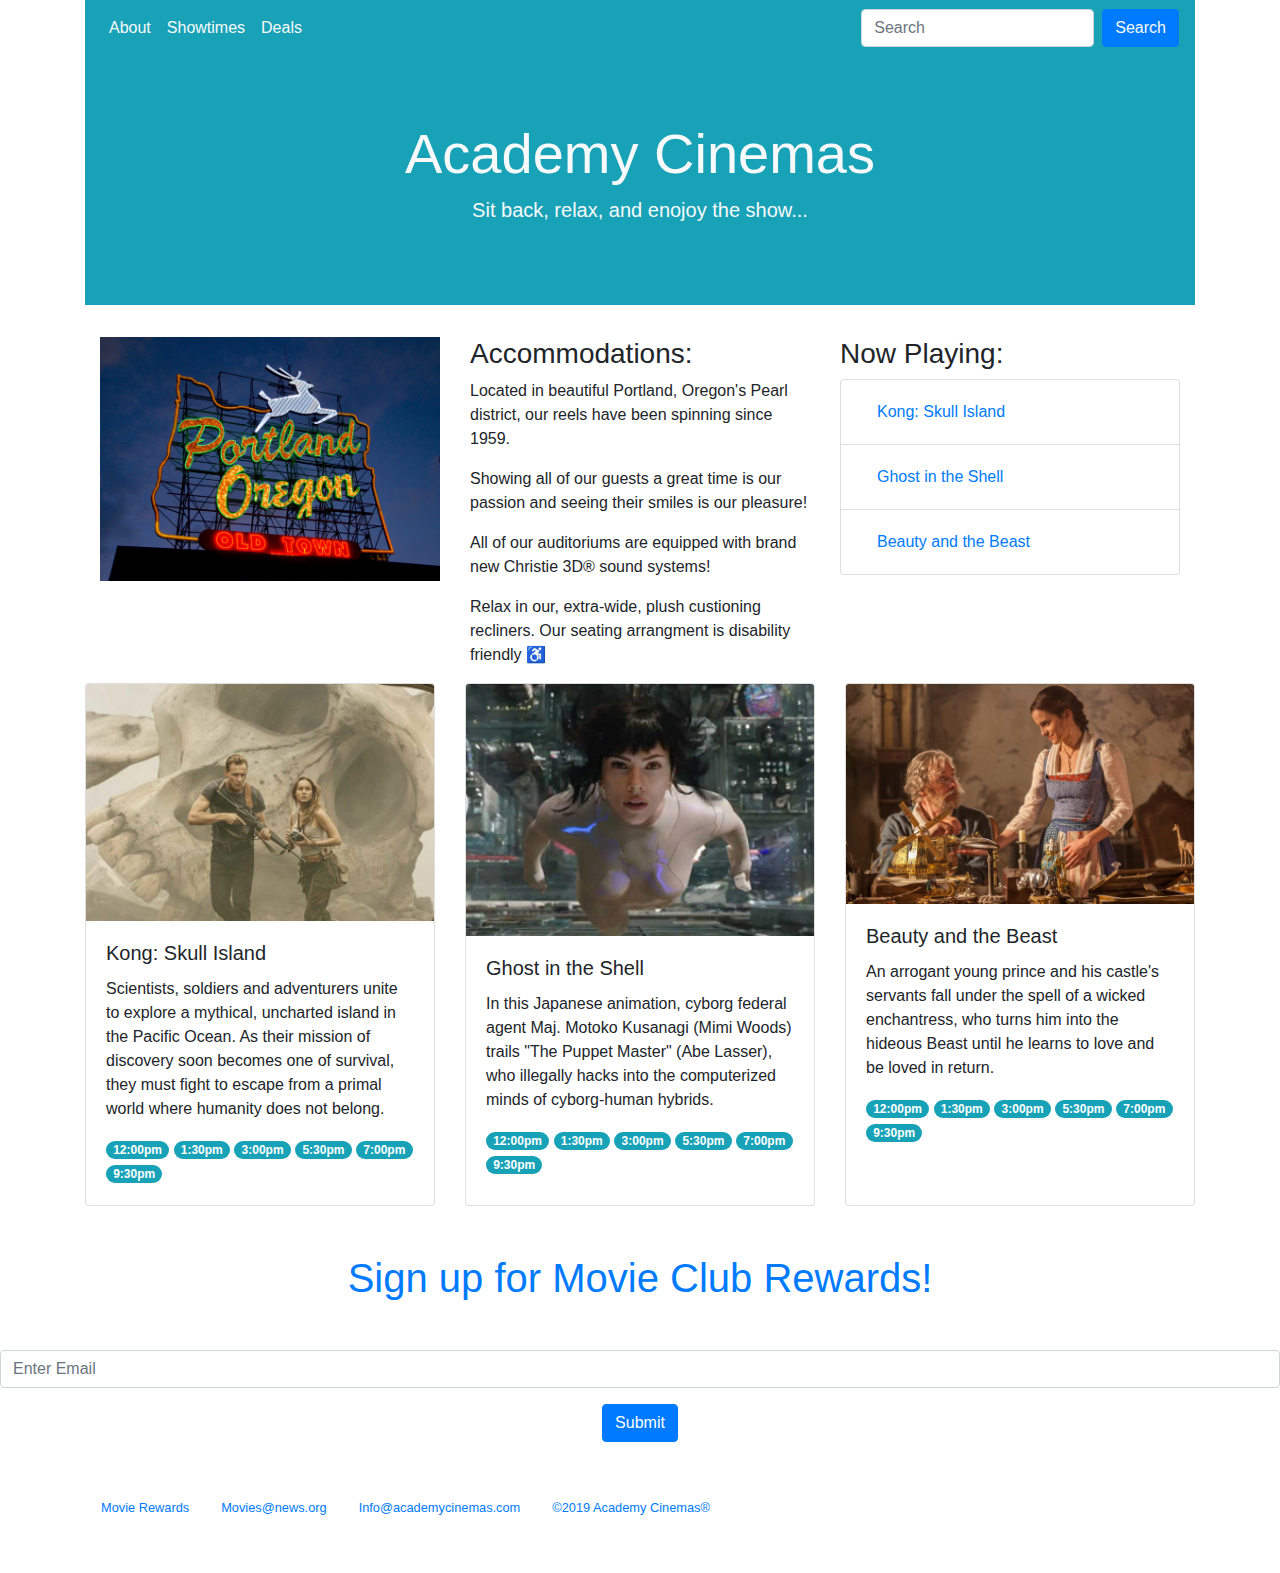
<file: BootStrap4_Project/academy_cinemas.html>
<!doctype html>
<html lang="en">
  <head>
    <!-- Required meta tags -->
    <meta charset="utf-8">
    <meta name="viewport" content="width=device-width, initial-scale=1, shrink-to-fit=no">

    <!-- Bootstrap CSS -->
    <link rel="stylesheet" href="https://stackpath.bootstrapcdn.com/bootstrap/4.3.1/css/bootstrap.min.css" integrity="sha384-ggOyR0iXCbMQv3Xipma34MD+dH/1fQ784/j6cY/iJTQUOhcWr7x9JvoRxT2MZw1T" crossorigin="anonymous">

    <title>Academy Cinemas</title>
  </head>
  <body>
    
    <div class="container">

            <nav class="navbar navbar-expand-lg navbar-light bg-info">
                    

                    <div class="collapse navbar-collapse" id="navbarSupportedContent">
                      <ul class="navbar-nav mr-auto">

                        <li class="nav-item active">
                          <a class="nav-link text-light" href="#about">About </a>
                        </li>

                        <li class="nav-item active">
                          <a class="nav-link text-light" href="#showtimes">Showtimes</a>
                        </li>
   
                        <li class="nav-item active">
                          <a class="nav-link text-light" href="#deals">Deals</a>
                        </li>

                      </ul>

                      <form class="form-inline my-2 my-lg-0">
                        <input class="form-control mr-sm-2" type="search" placeholder="Search" aria-label="Search">
                        <button class="btn btn-primary my-2 my-sm-0 text-light" type="submit">Search</button>
                      </form>
                    </div>
                  </nav>

                  <div class="jumbotron jumbotron-fluid bg-info text-center">
                        <div class="container">
                          <h1 class="display-4 text-light">Academy Cinemas</h1>
                          <p class="lead text-light">Sit back, relax, and enojoy the show...</p>
                        </div>
                    </div>

                    <div class="container" id="about">
                        <div class="row">

                            <div class="col-sm">
                                
                                <img class="img-fluid" src="Images/pdx.jpg" alt="">

                            </div>

                            <div class="col-sm">

                                <h3>Accommodations:</h3>
                                <p>Located in beautiful Portland, Oregon's Pearl district, our reels have been spinning since 1959.</p>
                                <p>Showing all of our guests a great time is our passion and seeing their smiles is our pleasure!</p>
                                <p>All of our auditoriums are equipped with brand new Christie 3D&reg; sound systems!</p>
                                <p>Relax in our, extra-wide, plush custioning recliners. Our seating arrangment is disability friendly &#9855;</p>

                            </div>

                            <div class="col-sm">

                                <h3>Now Playing:</h3>
                                <ul class="list-group">
                                    <li class="list-group-item">
                                        <a class="nav-link" href="Images/kongskullisland.jpg">Kong: Skull Island</a>
                                    </li>
                                    <li class="list-group-item">
                                        <a class="nav-link" href="Images/ghostintheshell.jpg">Ghost in the Shell</a> 
                                    </li>
                                    <li class="list-group-item">
                                        <a class="nav-link" href="Images/beautyandthebeast.jpg">Beauty and the Beast</a>
                                    </li>
                                </ul>                                


                            </div>

                        </div>
                    </div>

                    <!-- showtimes -->
                  <div id="showtimes" class="card-deck">
                  
                  <div class="card" style="width: 18rem;">
                    <img src="Images/kongskullisland.jpg" class="card-img-top" alt="Kong: Skull Island">
                    <div class="card-body">
                      <h5 class="card-title">Kong: Skull Island</h5>
                      <p class="card-text">Scientists, soldiers and adventurers unite to explore a  mythical, uncharted island in
                        the Pacific Ocean. As their mission of discovery soon becomes one of survival, they must fight to escape from a primal
                        world where humanity does not belong.
                      </p>
                      <span class="badge badge-pill badge-info">12:00pm</span>
                      <span class="badge badge-pill badge-info">1:30pm</span>
                      <span class="badge badge-pill badge-info">3:00pm</span>
                      <span class="badge badge-pill badge-info">5:30pm</span>
                      <span class="badge badge-pill badge-info">7:00pm</span>
                      <span class="badge badge-pill badge-info">9:30pm</span>
                    </div>
                  </div>
                  

                  
                  <div class="card" style="width: 18rem;">
                    <img src="Images/ghostintheshell.jpg" class="card-img-top" alt="Ghost in the Shell">
                    <div class="card-body">
                      <h5 class="card-title">Ghost in the Shell</h5>
                      <p class="card-text">In this Japanese animation, cyborg federal agent Maj. Motoko Kusanagi (Mimi Woods) trails "The Puppet Master" (Abe Lasser), who illegally hacks into the computerized minds of cyborg-human hybrids.</p>
                      <span class="badge badge-pill badge-info">12:00pm</span>
                      <span class="badge badge-pill badge-info">1:30pm</span>
                      <span class="badge badge-pill badge-info">3:00pm</span>
                      <span class="badge badge-pill badge-info">5:30pm</span>
                      <span class="badge badge-pill badge-info">7:00pm</span>
                      <span class="badge badge-pill badge-info">9:30pm</span>
                    </div>
                  </div>
                  

                  
                  <div class="card" style="width: 18rem;">
                    <img src="Images/beautyandthebeast.jpg" class="card-img-top" alt="Beauty and the Beast">
                    <div class="card-body">
                      <h5 class="card-title">Beauty and the Beast</h5>
                      <p class="card-text">An arrogant young prince and his castle's servants fall under the spell of a wicked enchantress,
                        who turns him into the hideous Beast until he learns to love and be loved in return.
                      </p>
                      <span class="badge badge-pill badge-info">12:00pm</span>
                      <span class="badge badge-pill badge-info">1:30pm</span>
                      <span class="badge badge-pill badge-info">3:00pm</span>
                      <span class="badge badge-pill badge-info">5:30pm</span>
                      <span class="badge badge-pill badge-info">7:00pm</span>
                      <span class="badge badge-pill badge-info">9:30pm</span>
                    </div>
                  </div>
                  

                  </div>
                    <!-- end showtimes -->

    </div>

    <div class="text-center" id="deals">
        <form>
            <h1 class="text-primary my-5">Sign up for Movie Club Rewards!</h1>
            <div class="form-group">
                <input type="email" class="form-control" id="exampleInputEmail1" aria-describedby="emailHelp" placeholder="Enter Email">
            </div>
            <button type="submit" class="btn btn-primary">Submit</button>
        </form>
    </div>

    <div class="container my-5">
        <ul class="nav nav-inline">
            <li class="nav-item">
                <small><a class="nav-link active" href="#">Movie Rewards</a></small>
            </li>
            <li class="nav-item">
                <small><a class="nav-link" href="#">Movies@news.org</a></small>
            </li>
            <li class="nav-item">
                <small><a class="nav-link" href="#">Info@academycinemas.com</a></small>
            </li>
            <li calss="nav-item">
                <small><a class="nav-link" href="#">&copy;2019 Academy Cinemas&reg;</a></small> 
            </li>
        </ul>
    </div>

    <!-- Optional JavaScript -->
    <!-- jQuery first, then Popper.js, then Bootstrap JS -->
    <script src="https://code.jquery.com/jquery-3.3.1.slim.min.js" integrity="sha384-q8i/X+965DzO0rT7abK41JStQIAqVgRVzpbzo5smXKp4YfRvH+8abtTE1Pi6jizo" crossorigin="anonymous"></script>
    <script src="https://cdnjs.cloudflare.com/ajax/libs/popper.js/1.14.7/umd/popper.min.js" integrity="sha384-UO2eT0CpHqdSJQ6hJty5KVphtPhzWj9WO1clHTMGa3JDZwrnQq4sF86dIHNDz0W1" crossorigin="anonymous"></script>
    <script src="https://stackpath.bootstrapcdn.com/bootstrap/4.3.1/js/bootstrap.min.js" integrity="sha384-JjSmVgyd0p3pXB1rRibZUAYoIIy6OrQ6VrjIEaFf/nJGzIxFDsf4x0xIM+B07jRM" crossorigin="anonymous"></script>
  </body>
</html>
</file>
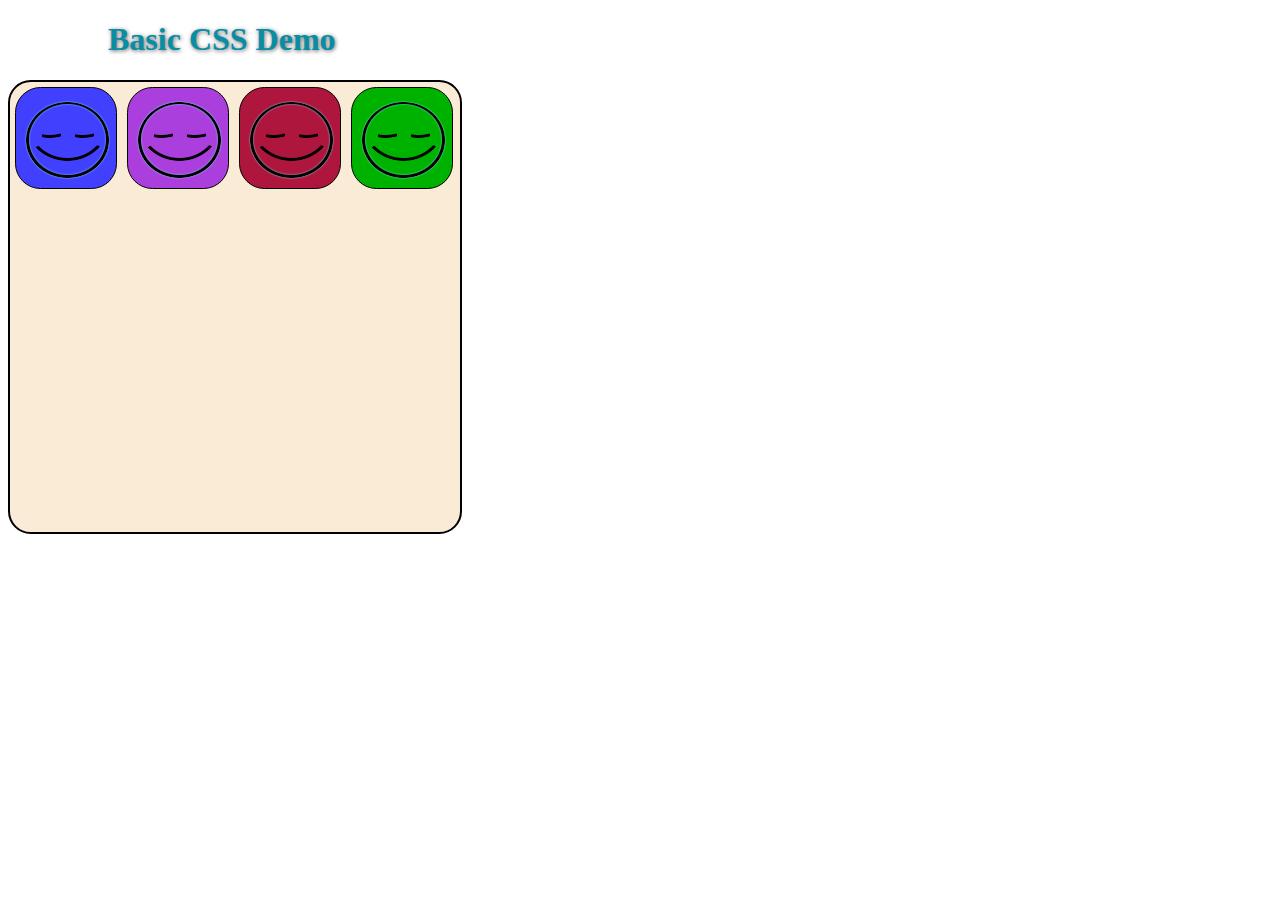
<file: ProjectVSC/basic_css_demo_1.html>
<!DOCTYPE html>
<html lang="en">
    <head>
        <meta charset="utf-8">
        <title>Basic HTML Template</title>
        <link rel="stylesheet" href="CSS/basic_style.css">
    </head>
    <body>

        <div>
            <h1>Basic CSS Demo</h1>
        </div>

        <div class="container">
            
            <div class="squares">
                
            </div>

            <div class="squares">
                
            </div>

            <div class="squares">
                
            </div>

            <div class="squares">
                
            </div>

        </div>

    </body>
</html>
</file>
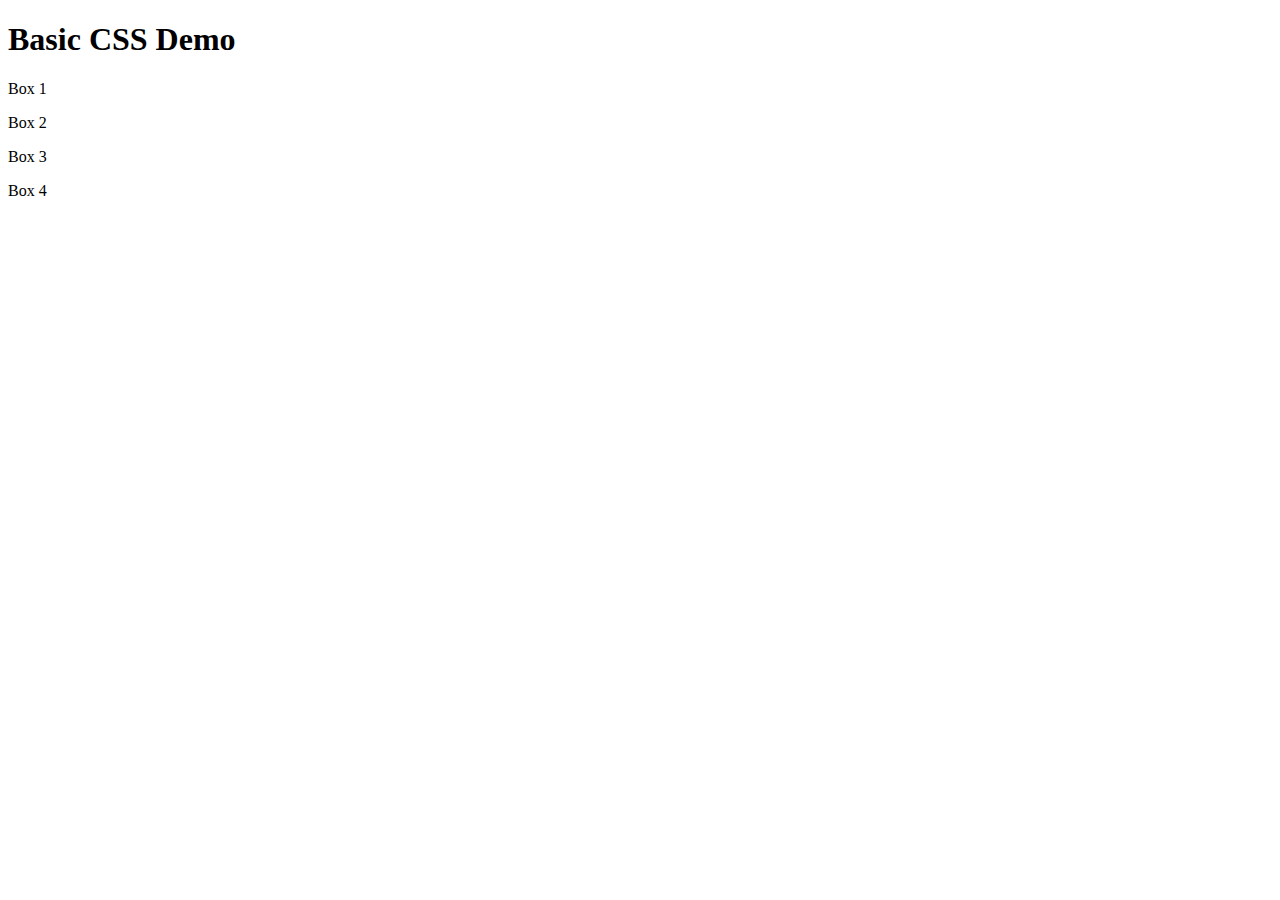
<file: ProjectVSC/Basic_Template.html>
<!DOCTYPE html>
<html lang="en">
    <head>
        <meta charset="utf-8">
        <title>Basic HTML Template</title>
    </head>
    <body>

        <div>
            <h1>Basic CSS Demo</h1>
        </div>

        <div class="container">
            
            <div class="squares">
                <p>Box 1</p>
            </div>

            <div class="squares">
                <p>Box 2</p>
            </div>

            <div class="squares">
                <p>Box 3</p>
            </div>

            <div class="squares">
                <p>Box 4</p>
            </div>

        </div>

    </body>
</html>
</file>
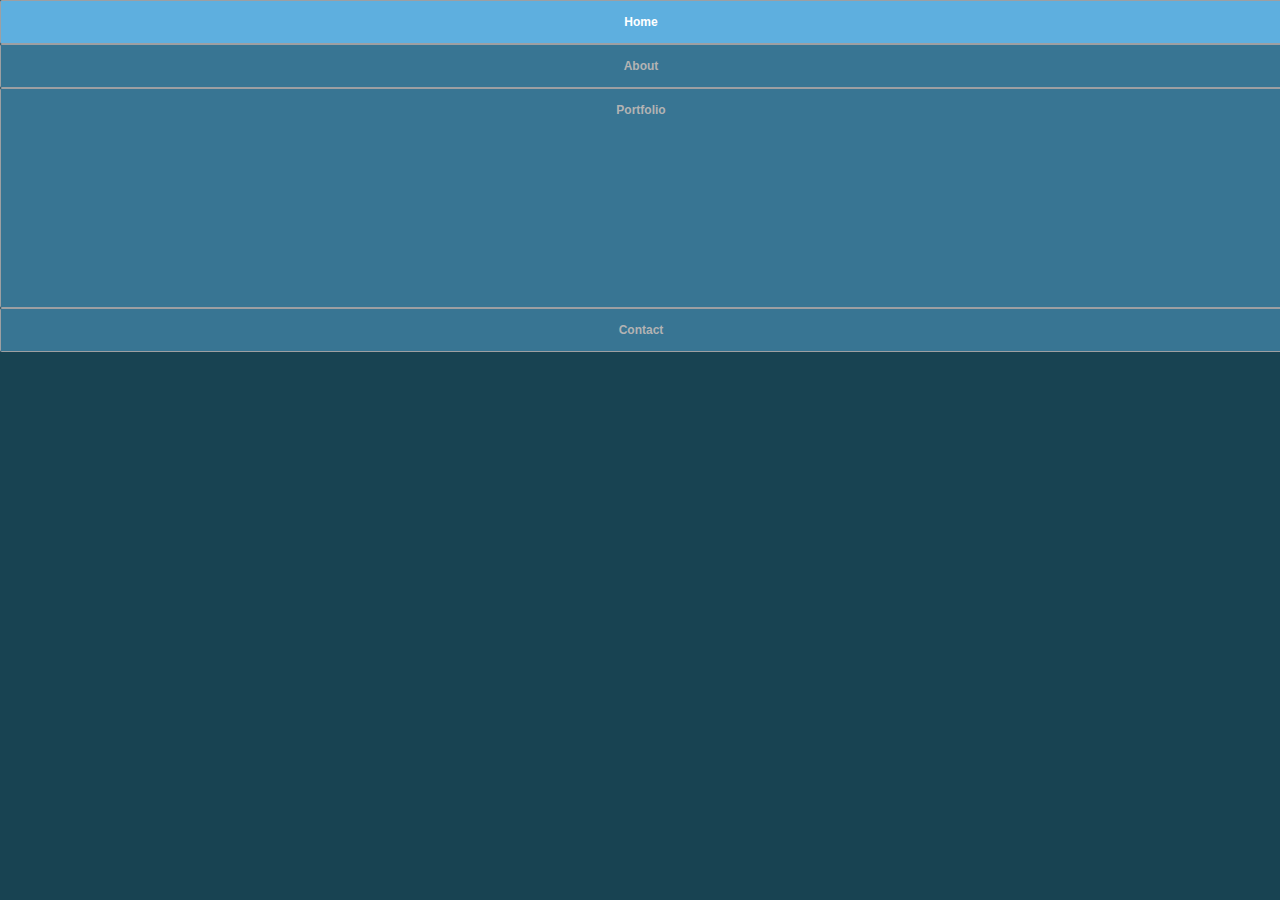
<file: ProjectVSC/css_menu_rollover.html>
<!DOCTYPE html>
<hmtl lang="en">
    <head>
        <title>CSS Drop-down Menu</title>
        <link rel="stylesheet" href="CSS/menu_rollover.css">
    </head>
    <body>
        <div class="wrap">
            <div class="menu-container">
                <ul class="menu">
                    <li>Home</li>
                    <li>About</li>
                    <li>Portfolio
                        <ul class="submenu">
                            <li>Page 1</li>
                            <li>Page 2</li>
                            <li>Page 3</li>
                            <li>Page 4</li>
                        </ul>
                    </li>
                    <li>Contact</li>
                </ul>
            </div>
        </div>
    </body>
</hmtl>
</file>
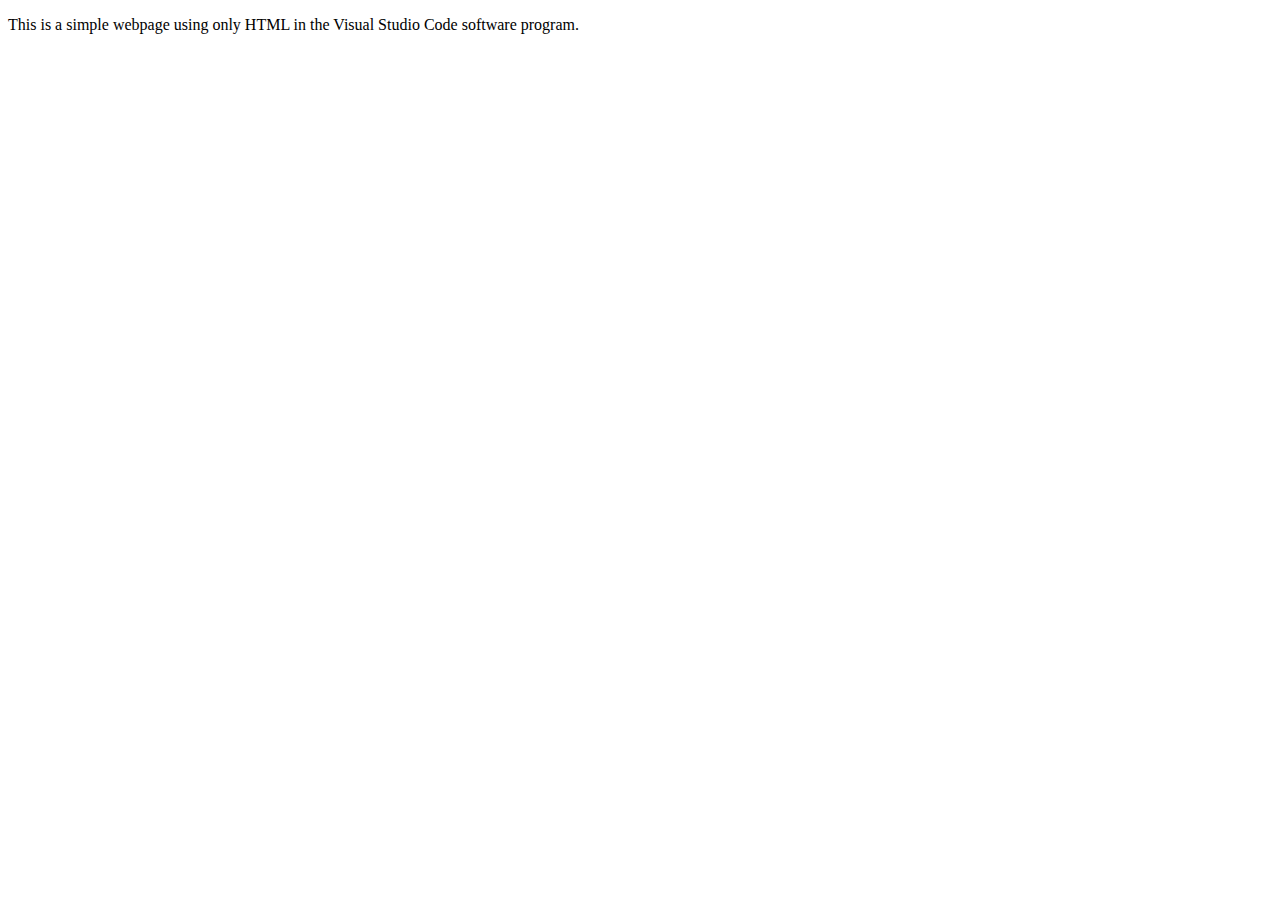
<file: ProjectVSC/VSC_1.html>
<!DOCTYPE html>
<html>
    <head>
        <title>VSC Document 1</title>
    </head>

    <body>
        <p>This is a simple webpage using only HTML in the Visual Studio Code software program.</p>
    </body>
</html>
</file>
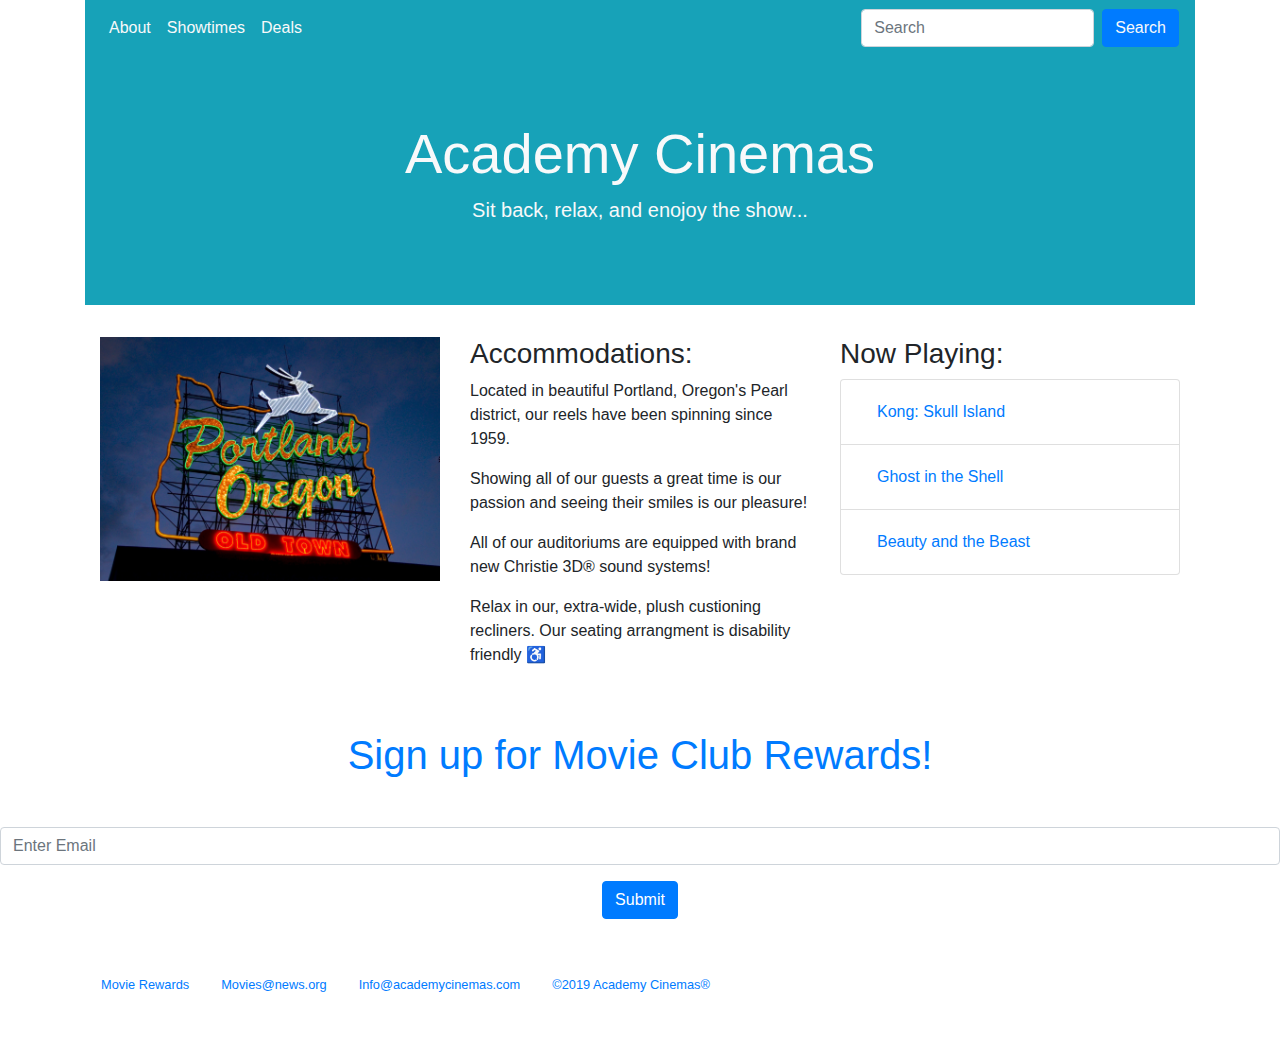
<file: ProjectVSC/BootStrap4_Project/academy_cinemas.html>
<!doctype html>
<html lang="en">
  <head>
    <!-- Required meta tags -->
    <meta charset="utf-8">
    <meta name="viewport" content="width=device-width, initial-scale=1, shrink-to-fit=no">

    <!-- Bootstrap CSS -->
    <link rel="stylesheet" href="https://stackpath.bootstrapcdn.com/bootstrap/4.3.1/css/bootstrap.min.css" integrity="sha384-ggOyR0iXCbMQv3Xipma34MD+dH/1fQ784/j6cY/iJTQUOhcWr7x9JvoRxT2MZw1T" crossorigin="anonymous">

    <title>Academy Cinemas</title>
  </head>
  <body>
    
    <div class="container">

            <nav class="navbar navbar-expand-lg navbar-light bg-info">
                    

                    <div class="collapse navbar-collapse" id="navbarSupportedContent">
                      <ul class="navbar-nav mr-auto">

                        <li class="nav-item active">
                          <a class="nav-link text-light" href="#">About </a>
                        </li>

                        <li class="nav-item active">
                          <a class="nav-link text-light" href="#">Showtimes</a>
                        </li>
   
                        <li class="nav-item active">
                          <a class="nav-link text-light" href="#">Deals</a>
                        </li>

                      </ul>

                      <form class="form-inline my-2 my-lg-0">
                        <input class="form-control mr-sm-2" type="search" placeholder="Search" aria-label="Search">
                        <button class="btn btn-primary my-2 my-sm-0 text-light" type="submit">Search</button>
                      </form>
                    </div>
                  </nav>

                  <div class="jumbotron jumbotron-fluid bg-info text-center">
                        <div class="container">
                          <h1 class="display-4 text-light">Academy Cinemas</h1>
                          <p class="lead text-light">Sit back, relax, and enojoy the show...</p>
                        </div>
                    </div>

                    <div class="container">
                        <div class="row">

                            <div class="col-sm">
                                
                                <img class="img-fluid" src="Images/pdx.jpg" alt="">

                            </div>

                            <div class="col-sm">

                                <h3>Accommodations:</h3>
                                <p>Located in beautiful Portland, Oregon's Pearl district, our reels have been spinning since 1959.</p>
                                <p>Showing all of our guests a great time is our passion and seeing their smiles is our pleasure!</p>
                                <p>All of our auditoriums are equipped with brand new Christie 3D&reg; sound systems!</p>
                                <p>Relax in our, extra-wide, plush custioning recliners. Our seating arrangment is disability friendly &#9855;</p>

                            </div>

                            <div class="col-sm">

                                <h3>Now Playing:</h3>
                                <ul class="list-group">
                                    <li class="list-group-item">
                                        <a class="nav-link" href="Images/kongskullisland.jpg">Kong: Skull Island</a>
                                    </li>
                                    <li class="list-group-item">
                                        <a class="nav-link" href="Images/ghostintheshell.jpg">Ghost in the Shell</a> 
                                    </li>
                                    <li class="list-group-item">
                                        <a class="nav-link" href="Images/beautyandthebeast.jpg">Beauty and the Beast</a>
                                    </li>
                                </ul>                                


                            </div>

                        </div>
                    </div>

                    <!-- showtimes -->

                    













                    <!-- end showtimes -->

    </div>

    <div class="text-center">
        <form>
            <h1 class="text-primary my-5">Sign up for Movie Club Rewards!</h1>
            <div class="form-group">
                <input type="email" class="form-control" id="exampleInputEmail1" aria-describedby="emailHelp" placeholder="Enter Email">
            </div>
            <button type="submit" class="btn btn-primary">Submit</button>
        </form>
    </div>

    <div class="container my-5">
        <ul class="nav nav-inline">
            <li class="nav-item">
                <small><a class="nav-link active" href="#">Movie Rewards</a></small>
            </li>
            <li class="nav-item">
                <small><a class="nav-link" href="#">Movies@news.org</a></small>
            </li>
            <li class="nav-item">
                <small><a class="nav-link" href="#">Info@academycinemas.com</a></small>
            </li>
            <li calss="nav-item">
                <small><a class="nav-link" href="#">&copy;2019 Academy Cinemas&reg;</a></small> 
            </li>
        </ul>
    </div>

    <!-- Optional JavaScript -->
    <!-- jQuery first, then Popper.js, then Bootstrap JS -->
    <script src="https://code.jquery.com/jquery-3.3.1.slim.min.js" integrity="sha384-q8i/X+965DzO0rT7abK41JStQIAqVgRVzpbzo5smXKp4YfRvH+8abtTE1Pi6jizo" crossorigin="anonymous"></script>
    <script src="https://cdnjs.cloudflare.com/ajax/libs/popper.js/1.14.7/umd/popper.min.js" integrity="sha384-UO2eT0CpHqdSJQ6hJty5KVphtPhzWj9WO1clHTMGa3JDZwrnQq4sF86dIHNDz0W1" crossorigin="anonymous"></script>
    <script src="https://stackpath.bootstrapcdn.com/bootstrap/4.3.1/js/bootstrap.min.js" integrity="sha384-JjSmVgyd0p3pXB1rRibZUAYoIIy6OrQ6VrjIEaFf/nJGzIxFDsf4x0xIM+B07jRM" crossorigin="anonymous"></script>
  </body>
</html>
</file>
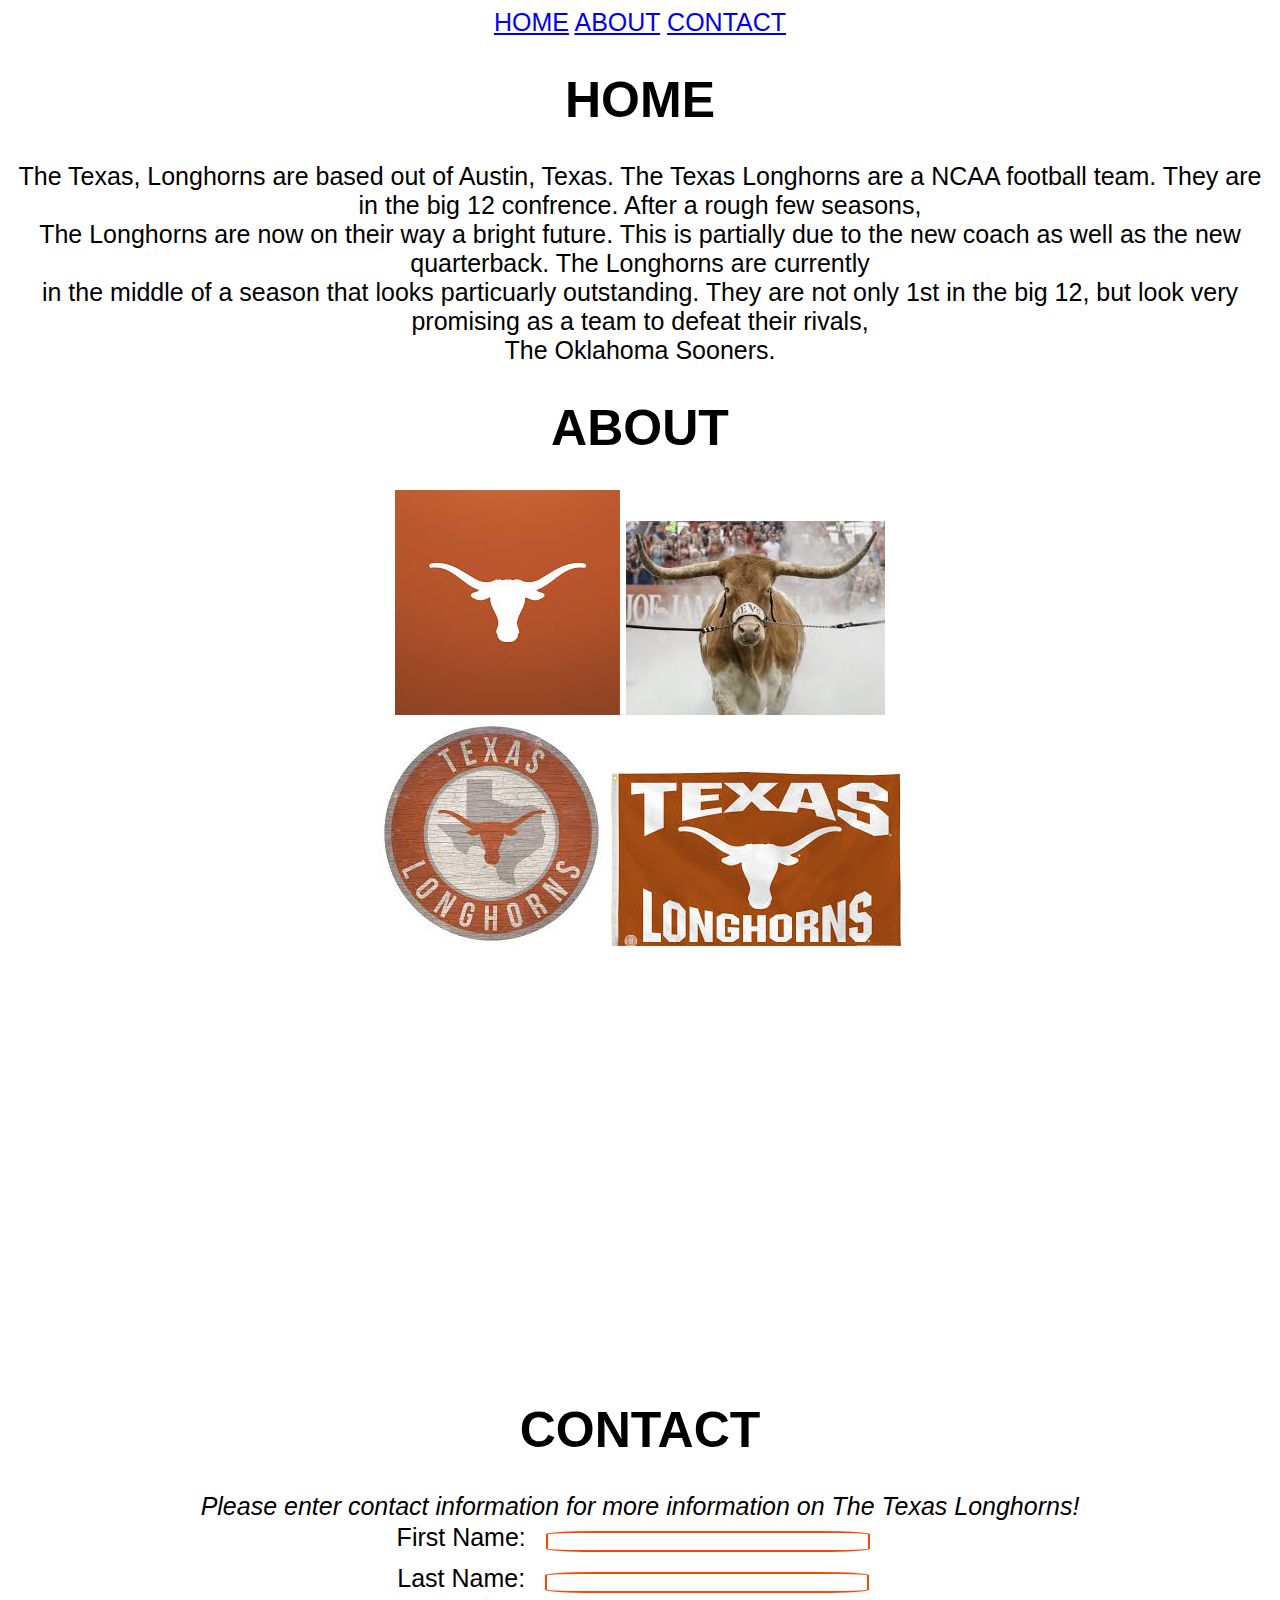
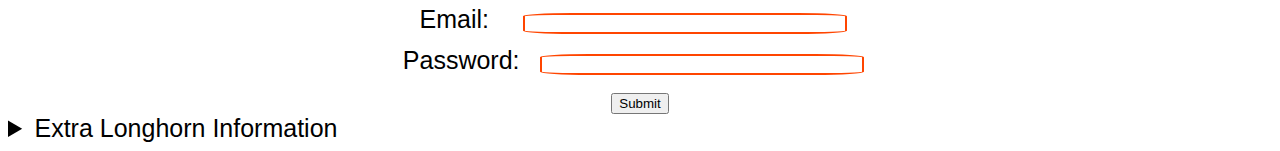
<file: ProjectVSC/One-Page Website/One_Page_Website.html>
<!DOCTYPE html>
<html lang="en">
	<head>
		<title>The Texas Longhorns</title>
		<meta charset="utf-8">
		<link rel="stylesheet" href="CSS/One_Page_Website.css">
	</head>

<body>
	
	<!-- NAV START -->
	<div align="center">
		<a href="#home" id="link">HOME</a>
		<a href="#about">ABOUT</a>
		<a href="#contact">CONTACT</a>
	</div>
	<!-- NAV END -->
	
	<!-- HOME START -->
		<div id="home"; align="center">
		
			<h1>HOME</h1>
			<p> The Texas, Longhorns are based out of Austin, Texas. The Texas Longhorns are a NCAA football team. They are in the big 12 confrence. After a rough few seasons,<br>
			The Longhorns are now on their way a bright future. This is partially due to the new coach as well as the new quarterback. The Longhorns are currently<br>
			in the middle of a season that looks particuarly outstanding. They are not only 1st in the big 12, but look very promising as a team to defeat their rivals, <br>
			The Oklahoma Sooners. 
			
		</div>
	<!-- HOME END -->
	
	<!-- ABOUT START -->
		<div id="about"; align="center">
			<h1>ABOUT</h1>
			<img src="Longhorn_1.png" alt="Longhorn Picture 1">
			<img src="Longhorn_2.png" alt="Longhorn Picture 2"><br>
			<img src="Longhorn_3.png" alt="Longhorn Picture 3">
			<img src="Longhorn_4.png" alt="Longhorn Picture 4"><br>
			<iframe width="727" height="409" src="https://www.youtube.com/embed/4g8NKdqpV_0" frameborder="0" allow="accelerometer; autoplay; encrypted-media; gyroscope; picture-in-picture" allowfullscreen></iframe>
		</div>
	<!--ABOUT END -->	
	
	<!-- CONTACT START -->
		<div id="contact"; align="center">
			<div class="form">
			<h1>CONTACT</h1>
			<em>Please enter contact information for more information on The Texas Longhorns!</em><br>
			<form action="" method="get">
				First Name: <input type="text" name="First_Name"><br>
				Last Name: <input type="text" name="Last_Name"><br>
				Email: &nbsp; <input type="text" name="Email"><br>
				Password: <input type="text" name="Password"><br>
				<input type="submit" value="Submit">
			</form>
			</div>
		</div>
	<!-- CONTACT END -->
	
</body>

<footer>
	<details>
		<summary>Extra Longhorn Information</summary>
		<p>This webpage was created as an assignment to demonstrate a one-page webpage without using CSS</p>
	</details>
<footer>
</html>
</file>
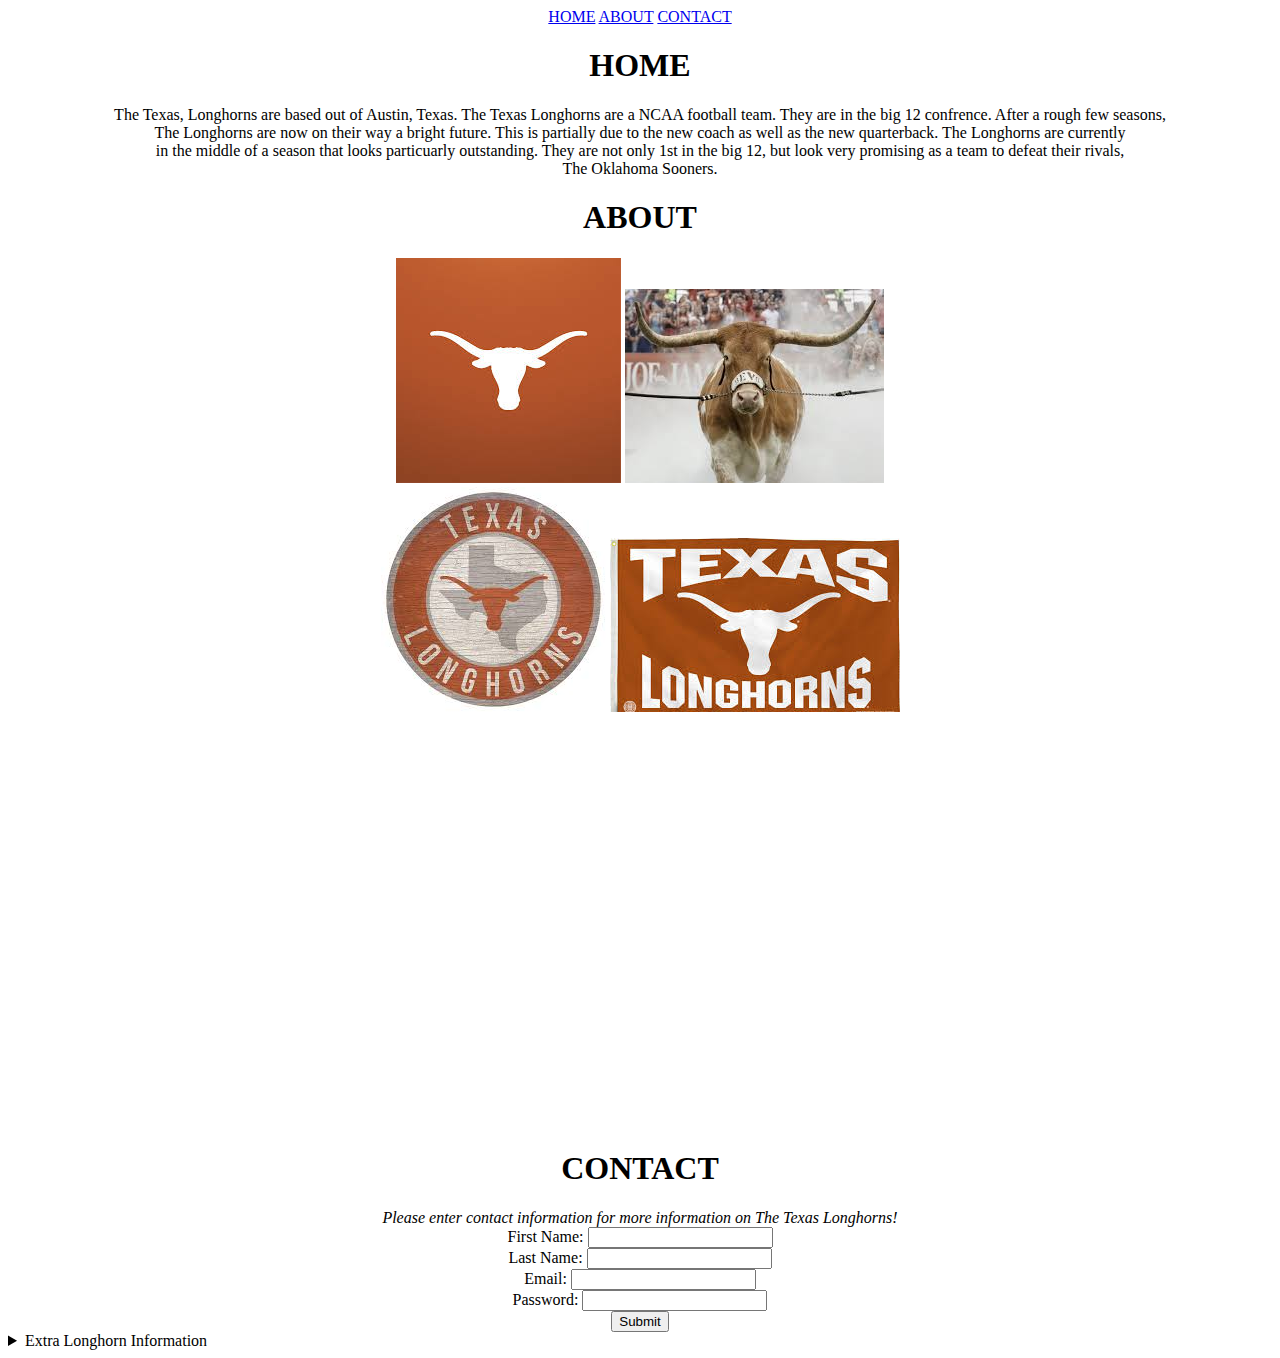
<file: ProjectVSC/One-Page Website/OnePage_Website.html>
<!DOCTYPE html>
<html lang="en">
	<head>
		<title>The Texas Longhorns</title>
		<meta charset="utf-8">
	</head>

<body>
	
	<!-- NAV START -->
	<div align="center">
		<a href="#home" id="link">HOME</a>
		<a href="#about">ABOUT</a>
		<a href="#contact">CONTACT</a>
	</div>
	<!-- NAV END -->
	
	<!-- HOME START -->
		<div id="home"; align="center">
		
			<h1>HOME</h1>
			<p> The Texas, Longhorns are based out of Austin, Texas. The Texas Longhorns are a NCAA football team. They are in the big 12 confrence. After a rough few seasons,<br>
			The Longhorns are now on their way a bright future. This is partially due to the new coach as well as the new quarterback. The Longhorns are currently<br>
			in the middle of a season that looks particuarly outstanding. They are not only 1st in the big 12, but look very promising as a team to defeat their rivals, <br>
			The Oklahoma Sooners. 
			
		</div>
	<!-- HOME END -->
	
	<!-- ABOUT START -->
		<div id="about"; align="center">
			<h1>ABOUT</h1>
			<img src="Longhorn_1.png" alt="Longhorn Picture 1">
			<img src="Longhorn_2.png" alt="Longhorn Picture 2"><br>
			<img src="Longhorn_3.png" alt="Longhorn Picture 3">
			<img src="Longhorn_4.png" alt="Longhorn Picture 4"><br>
			<iframe width="727" height="409" src="https://www.youtube.com/embed/4g8NKdqpV_0" frameborder="0" allow="accelerometer; autoplay; encrypted-media; gyroscope; picture-in-picture" allowfullscreen></iframe>
		</div>
	<!--ABOUT END -->	
	
	<!-- CONTACT START -->
		<div id="contact"; align="center">
			<h1>CONTACT</h1>
			<em>Please enter contact information for more information on The Texas Longhorns!</em><br>
			<form action="" method="get">
				First Name: <input type="text" name="First_Name"><br>
				Last Name: <input type="text" name="Last_Name"><br>
				Email: <input type="text" name="Email"><br>
				Password: <input type="text" name="Password"><br>
				<input type="submit" value="Submit">
			</form>
		</div>
	<!-- CONTACT END -->
	
</body>

<footer>
	<details>
		<summary>Extra Longhorn Information</summary>
		<p>This webpage was created as an assignment to demonstrate a one-page webpage without using CSS</p>
	</details>
<footer>
</html>
</file>
<file: ProjectVSC/CSS/basic_style.css>
body {
    background-color: #fff;
}

h1 {
    color: rgba(8,141,165,1);
    margin-left: 100px;
    text-shadow: 1px .5px 4px rgba(0,0,0, 0.6);
}

.container {
    width: 450px;
    height: 450px;
    background-color: #faebd7;
    border: 2px solid black;
    border-radius: 5%;
}

/*--------------------------------------------------------
    SELECT ALL SQUARES IN THE ARRAY
--------------------------------------------------------*/
.container .squares:nth-child(-n+4) {
    background-image: url("../Images/smileyface2.png");
    color: #fff;
    float: left;
    width: 100px;
    height: 100px;
    margin: 5px;
    border: 1px solid black;
    border-radius: 25%;
    cursor: pointer;
    transition: transform .5s ease-in-out;
}

/*---------------------------------------------------------
    SELECT ALL SQUARES PARAGRAPHS IN THE ARRAY
---------------------------------------------------------*/
.squares:nth-child(-n+4) p{
    font-family: "Helventica Neue" , Helvetica, Arial, sans-serif;
    font-size: 1.5cm;
    font-weight: 900;
    text-align: center;
    margin: 0;
    text-shadow: 2px 1px 4px rgba(0,0,0, 0.8);
}

/*-----------------------------------------------------------
    INDIVIDUALLY SELECT A SQUARE IN THE ARRAY
------------------------------------------------------------*/
.squares:nth-child(1) {
    background-color: #4240ff;
}

.squares:nth-child(2) {
    background: #ab3fdd;
}

.squares:nth-child(3) {
    background: #ae163e;
}

.squares:nth-child(4) {
    background: #00b200;
}

/*-----------------------------------------------------------
    HOVER, TRANSLATE, TRANSFORM EFFECTS
-----------------------------------------------------------*/
.container .squares:nth-child(-n+4):hover {
    background-image: url("../Images/smileyface1.png");
    transform: scale(.5);
    animation-name: race;
    animation-duration: 2.5s;
    animation-iteration-count: infinite;
    animation-timing-function: cubic-bezier(2.5,.2,.3,2);
}

.squares:nth-child(1):hover {
    background: #13b4ff;
}

.squares:nth-child(2):hover {
    background: #d861af;
}

.squares:nth-child(3):hover {
    background: #81205f;
}

.squares:nth-child(4):hover {
    background: #77b800;
}

/*-----------------------------------------------------------
    ANIMATION EFFECT
-----------------------------------------------------------*/
@keyframes race {
    0%, 100% {
        transform:translateY(0px);
        background-image: url("../Images/smileyface1.png");
    }
    50% {
        transform: translateY(330px);
    }
}
</file>
<file: ProjectVSC/CSS/menu_rollover.css>
body {
    background: #184352;
}

.wrap {
    top: 0;
    left: 0;
    height: auto;
    width: 100%;
}

.menu-container {
    top: 0;
    left: 0;
    /* To the top edge of the screen */
    position: absolute;
    width: 100%;
    background-color: #184352;
}

.menu {
    font: bold 12px/18px sans-serif;
    text-align: center;
    display: inline;
    margin: 0;
    padding: 0;
    list-style: none;
}

.menu li {
    color: #b3b3b3;
    display: ilnine-block;
    margin-right: -2px;
    position: relative;
    padding: 12px 40px;
    border: 1px solid #9d9fa2;
    border-radius: 1.5px;
    background-color: #387593;
    cursor: pointer;
}

.menu li:hover {
    background-color: #5eafdf;
    color: #fff;
}

.menu li:hover ul {
    display: block;
    opacity: 1;
    visibility: visible;
}

.submenu {
    padding: 0;
    left: 0;
    position: abosolute;
    top: 43.5px;
    width: 125.5px;
    opacity: 0;
    visibility: hidden;
}

.submenu li {
    background-color: #387593;
    display: block;
    color: #b3b3b3;
}

.submenu li:hover {
    color: #fff;
    background-color: #5eafdf;
}
</file>
<file: ProjectVSC/One-Page Website/CSS/One_Page_Website.css>
html {
    font-family: Arial, Helvetica, sans-serif;
    font-size: 25px;
}

.form input[type="text"] {
    border:2px solid orangered;
    border-radius: 15%;
    margin: 10px 1em;
    width: 25%;
}
</file>
